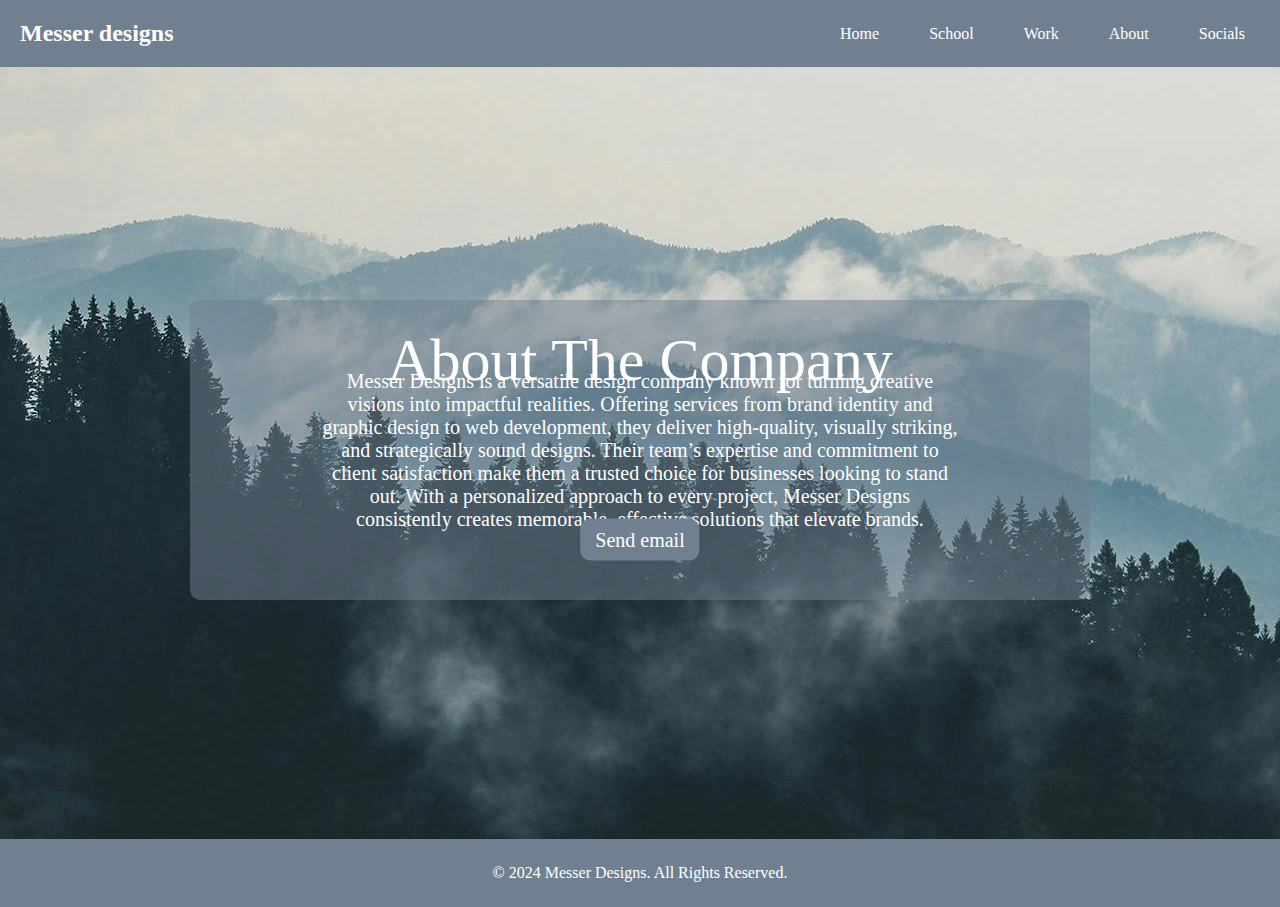
<file: About.html>
<!DOCTYPE html>
<html lang="en">
<head>
    <meta charset="UTF-8">
    <meta name="viewport" content="width=device-width, initial-scale=1.0">
    <title>Messer Designs</title>
    <link href="./Css/Social-links.css" rel="stylesheet">
</head>

<body>
<!--Navigation html-->
    <header>
        <div class="logo">Messer designs</div>
        <nav>
            <ul>
                <li><a href="./Index.html" >Home</a></li>
                <li><a href="https://sait.ca" Target="_blank">School</a></li>
                <li><a href="./MyWork.html" > Work</a></li>
                <li><a href="./About.html" > About</a></li>
                <li><a href="./socials.html" > Socials</a></li>
            </ul>
        </nav>
    </header>

    <div class="container">
        <main>
            <section>
                <figure>
                    <img src="./Images/pexels-creative-vix-9754.jpg">
                </figure>
            </section>
    </div>

    <div class="social">
    <section>
        <!--Social links more then contact info but did add email-->
            <h3>About The Company</h3>
            <p>
                Messer Designs is a versatile design company known for turning creative visions into impactful realities. Offering services from brand identity and graphic design to web 
                development, they deliver high-quality, visually striking, and strategically sound designs. Their team’s expertise and commitment to client satisfaction make them a trusted
                choice for businesses looking to stand out. With a personalized approach to every project, Messer Designs consistently creates memorable, effective solutions that elevate brands.
            </p>
            <ul>
                <li> <a href="mailto:Iain.Messer1@outlook.com">Send email</a></li>
            </ul>
            <div class="box"></div>
            </section>
    </div>
        </main>
        <footer>
            <p>&copy; 2024 Messer Designs. All Rights Reserved.</p>
        </footer>
</body>
</html>
</file>
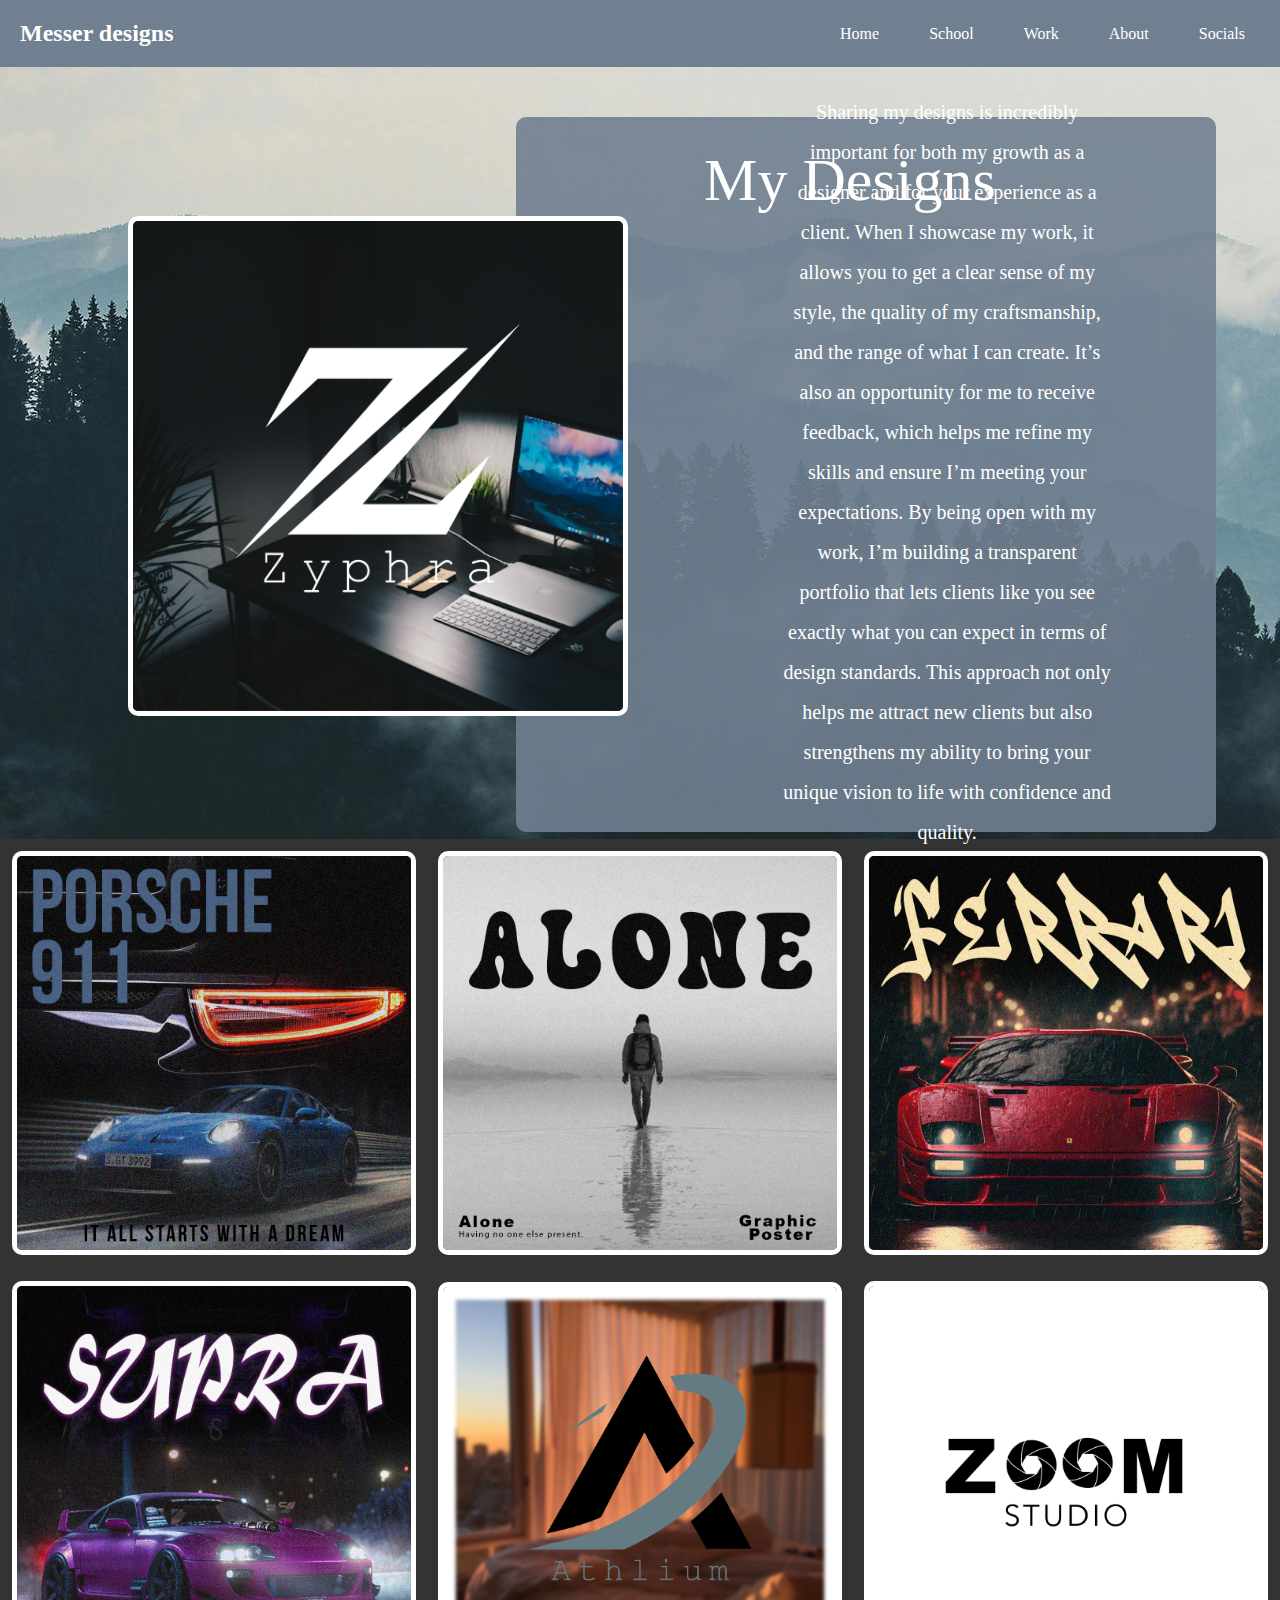
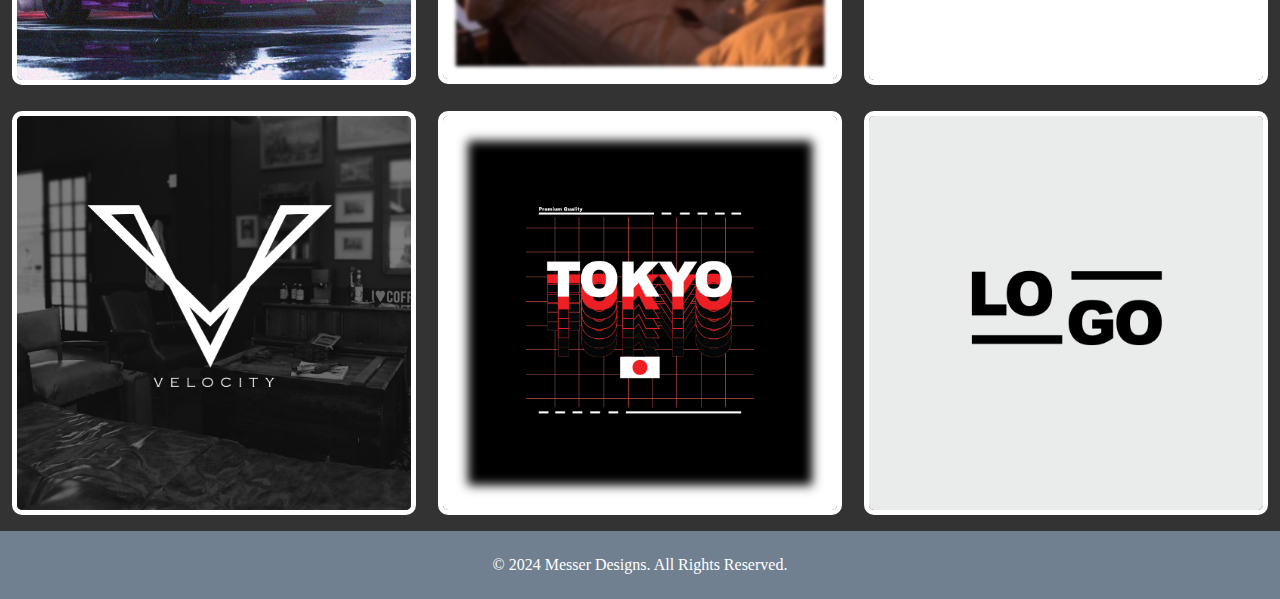
<file: MyWork.html>
<!DOCTYPE html>
<html lang="en">
<head>
    <meta charset="UTF-8">
    <meta name="viewport" content="width=device-width, initial-scale=1.0">
    <title>Messer Designs</title>
    <link href="./Css/Work.css" rel="stylesheet">
</head>

<body>
<!--Navigation html-->
    <header>
        <div class="logo">Messer designs</div>
        <nav>
            <ul>
                <li><a href="./Index.html" >Home</a></li>
                <li><a href="https://sait.ca" Target="_blank">School</a></li>
                <li><a href="./MyWork.html" > Work</a></li>
                <li><a href="./About.html" > About</a></li>
                <li><a href="./socials.html" > Socials</a></li>
            </ul>
        </nav>
    </header>

    <div class="container">
        <main>
            <section>
                <figure>
                    <img src="./Images/pexels-creative-vix-9754.jpg">
                </figure>
            </section>
    </div>

    <div class="social">
    <section>
        <!--Social links more then contact info but did add email-->
            <h3> My Designs</h3>
            <img src="./Images/Instagram 4 (Png).png" height="500">
            <p>     
                Sharing my designs is incredibly important for both my growth as a designer and for your experience as a client. When I showcase my work, it allows you to get a clear sense of my style, 
                the quality of my craftsmanship, and the range of what I can create. It’s also an opportunity for me to receive feedback, which helps me refine my skills and ensure I’m meeting your expectations.
                 By being open with my work, I’m building a transparent portfolio that lets clients like you see exactly what you can expect in terms of design standards. This approach not only helps me attract 
                 new clients but also strengthens my ability to bring your unique vision to life with confidence and quality.
            </p>
            <div class="box"></div>
            </section>
    </div>

    <div>
        <section class="image-table">
            <table>
                <tr>
                    <td><img class="Image1" src="./Images/Porsche Poster_.png" alt="Porsche Poster" height="500"></td>
                    <td><img class="Image2" src="./Images/Instagram 23 (Png_1).png" alt="Instagram Image 23" height="500"></td>
                    <td><img class="Image3" src="./Images/Instagram 25 (Png).png" alt="Instagram Image 25" height="500"></td>
                </tr>
                <tr>
                    <td><img class="Image4" src="./Images/Instagram 26 (Png).png" alt="Instagram Image 26" height="500"></td>
                    <td><img class="Image5" src="./Images/Instagram 3 (Png).png" alt="Instagram Image 3" height="500"></td>
                    <td><img class="Image6" src="./Images/Instagram 29.png" alt="Instagram Image 29" height="500"></td>
                </tr>
                <tr>
                    <td><img class="Image7" src="./Images/Instagram 1 (Png).png" alt="Instagram Image 1" height="500"></td>
                    <td><img class="Image8" src="./Images/Instagram 20 (Png) .png" alt="Instagram Image 20" height="500"></td>
                    <td><img class="Image9" src="./Images/Instagram 28 (Png).png" alt="Instagram Image 28" height="500"></td>
                </tr>
            </table>
        </section>
        
    </div>
        </main>
        <footer>
            <p>&copy; 2024 Messer Designs. All Rights Reserved.</p>
        </footer>
</body>
</html>
</file>
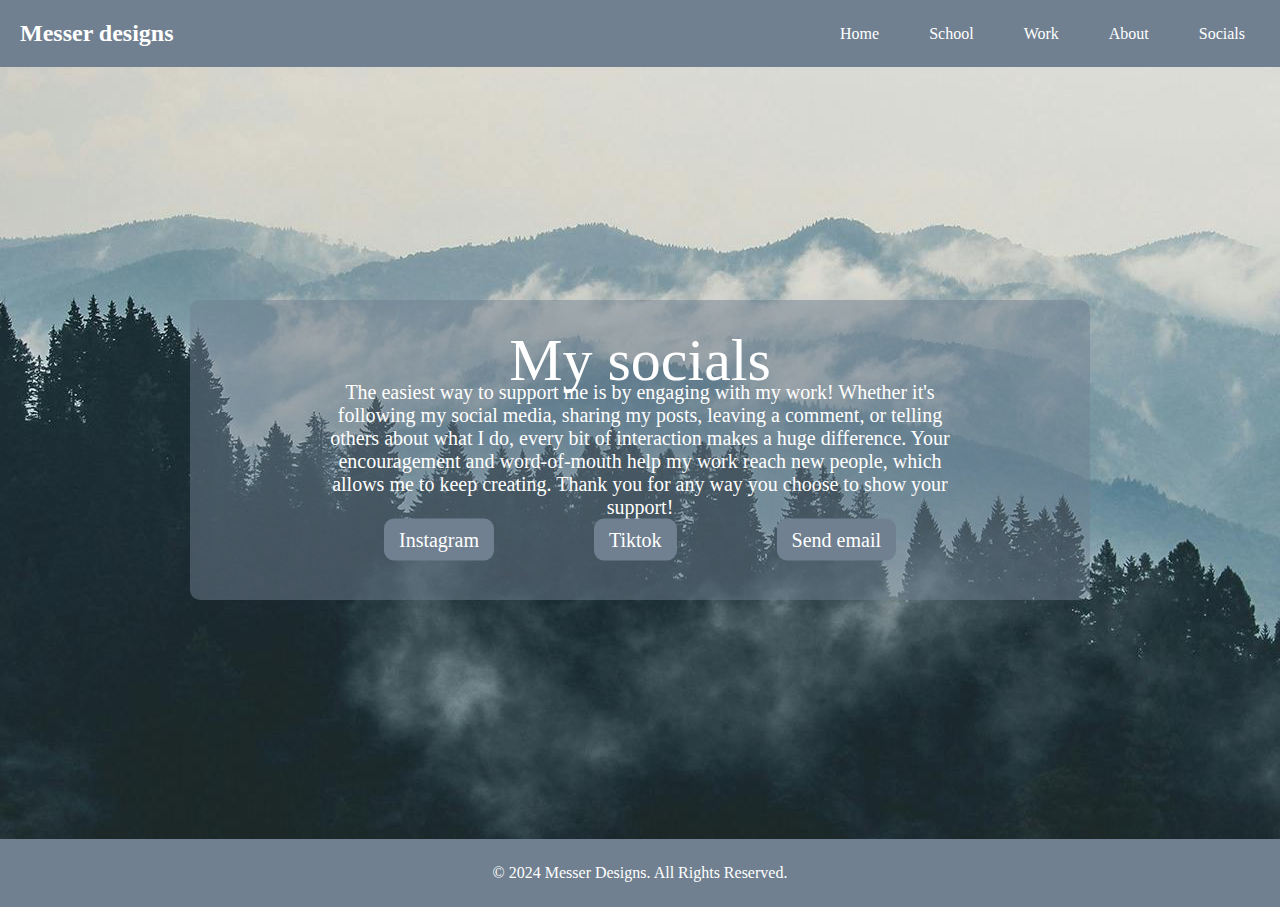
<file: socials.html>
<!DOCTYPE html>
<html lang="en">
<head>
    <meta charset="UTF-8">
    <meta name="viewport" content="width=device-width, initial-scale=1.0">
    <title>Messer Designs</title>
    <link href="./Css/Social-links.css" rel="stylesheet">
</head>

<body>
<!--Navigation html-->
    <header>
        <div class="logo">Messer designs</div>
        <nav>
            <ul>
                <li><a href="./Index.html" >Home</a></li>
                <li><a href="https://sait.ca" Target="_blank">School</a></li>
                <li><a href="./MyWork.html" > Work</a></li>
                <li><a href="./About.html" > About</a></li>
                <li><a href="./socials.html" > Socials</a></li>
            </ul>
        </nav>
    </header>

    <div class="container">
        <main>
            <section>
                <figure>
                    <img src="./Images/pexels-creative-vix-9754.jpg">
                </figure>
            </section>
    </div>

    <div class="social">
    <section>
        <!--Social links more then contact info but did add email-->
            <h3> My socials</h3>
            <p>The easiest way to support me is by engaging with my work! Whether it's following my social media, sharing my posts, leaving a comment, or telling others about what 
                I do, every bit of interaction makes a huge difference. Your encouragement and word-of-mouth help my work reach new people, which allows me to keep creating. Thank 
                you for any way you choose to show your support!</p>
            <ul>
                <li> <a href="https://www.instagram.com/messer_designs/">Instagram</a></li>
                <li> <a href="https://www.tiktok.com/@messer_designs">Tiktok</a></li>
                <li> <a href="mailto:Iain.Messer1@outlook.com">Send email</a></li>
            </ul>
            <div class="box"></div>
            </section>
    </div>
        </main>
        <footer>
            <p>&copy; 2024 Messer Designs. All Rights Reserved.</p>
        </footer>
</body>
</html>
</file>
<file: Css/Social-links.css>
body {
    background-color: #333;
}





/* Navigation styling */
header {
    display: flex;
    justify-content: space-between;
    align-items: center;
    padding: 20px;
    background-color: #708090;
    color: #fff;
    position: fixed;
    top: 0;
    left: 0;
    right: 0;
}

.logo {
    font-size: 24px;
    font-weight: bold;
}

nav ul {
    list-style-type: none;
    display: flex;
    gap: 20px;
}
nav ul li a {
    color: #fff;
    text-decoration: none;
    padding: 10px 15px;
    transition: background 0.3s;
}
nav ul li a:hover {
    background-color: #333;
    border-radius: 5px;
}





/*Background Image*/
figure {
    background-size: cover;
    background-position: center;
    background-repeat: no-repeat;
    background-attachment: fixed;
    display: flex;
    justify-content: center;
    align-items: center;
    overflow: hidden;
    position: relative;
    top: 0;
    left: 0;
    right: 0;
    width: 100%;
    height: 93.2vh;
    background-color: rgba(0, 0, 0, 0.5); /* Semi-transparent black */
    z-index: -1; /* Places the overlay behind content */
}
* {
    margin: 0;
    padding: 0;
    box-sizing: border-box;
}   






/*Social links*/
section h3 {
    position: absolute; 
    top: 40%; 
    left: 50%; 
    transform: translate(-50%, -50%); 
    color: #fff; 
    font-size: 60px; 
    text-align: center; 
    font-weight: 1;
    padding: 50px;
}
.box {
    display: flex;
    position: absolute;
    top: 50%;
    left: 50%;
    transform: translate(-50%, -50%);
    align-items: center; 
    justify-content: center;
    width: 900px;
    height: 300px;
    background-color: #708090;
    box-sizing: border-box;
    border-radius: 10px;
    opacity: 50%;
    z-index: -1;
}
section p{
    position: absolute; 
    top: 50%; 
    left: 50%; 
    transform: translate(-50%, -50%); 
    color: #fff; 
    font-size: 20px; 
    text-align: center; 
    font-weight: 1;
}
.social ul{
    position: absolute; 
    top: 60%; 
    left: 50%; 
    transform: translate(-50%, -50%); 
    color: #fff; 
    font-size: 20px; 
    text-align: center; 
    font-weight: 1;
    list-style-type: none;
    display: flex;
    gap: 100px;
}
.social li a{
    padding: 10px 15px;
    transition: background 0.3s;
    background-color: #708090;
    border-radius: 10px;
    text-decoration: none;
    color: #fff;
}
.social li a:hover{
    background-color: #333;
    border-radius: 10px;
}





/*Footer*/
footer{
    bottom: 0;
    left: 0;
    right: 0;
    background-color: #708090;
    color: #fff;
    text-align:center;
    padding-top: 25px;
    padding-bottom: 25px;
}






@media (max-width: 1200px) {
    /* Adjust font sizes and box width for smaller desktops */
    section h3 {
        font-size: 2rem;
        top: 36%;
    }

    .box {
        width: 90%;
        height: 350px;
    }

    .social ul {
        top: 65%;
        gap: 15px;
    }

    .social li a {
        font-size: 0.9rem;
        padding: 8px 12px;
    }
}

@media (max-width: 768px) {
    /* Adjustments for tablets and smaller screens */
    section h3 {
        font-size: 1.8rem;
            position: absolute; 
            top: 30%; 
            left: 50%; 
            transform: translate(-50%, -50%); 
            color: #fff; 
            font-size: 40px; 
            text-align: center; 
            font-weight: 1;
            padding: 50px;
    }

    .box {
        width: 95%;
        height: 500px;
    }

    .social ul {
        position: absolute; 
        top: 70%; 
        gap: 15px; 
    }

    .social li a {
        font-size: 0.85rem;
        padding: 6px 10px;
    }
}

@media (max-width: 480px) {
    /* Adjustments for mobile screens */
    header {
        padding: 0px;
    }

    .logo {
        font-size: 20px;
    }

    nav ul {
        gap: 10px;
    }

    section h3 {
        font-size: 30px;
        top: 30%;
    }

    .box {
        width: 90%;
        height: 500px;
    }

    section p {
        font-size: 0.9rem;
    }

    .social ul {
        flex-direction: column;
        gap: 10px;
    }

    .social li a {
        font-size: 0.8rem;
        padding: 6px 8px;
        width: 100%; /* Stretch social links to full width on mobile */
        text-align: center;
    }
}

@media (max-width: 375px) {
    /* Adjustments for mobile screens */
    header {
        padding: 0px;
    }

    .logo {
        font-size: 20px;
    }

    nav ul {
        gap: 10px;
    }

    section h3 {
        font-size: 30px;
        top: 30%;
    }

    .box {
        width: 90%;
        height: 500px;
    }

    section p {
        font-size: 0.9rem;
    }

    .social ul {
        top: 75%;
        flex-direction: column;
        gap: 10px;
    }

    .social li a {
        font-size: 0.8rem;
        padding: 6px 8px;
        width: 100%; /* Stretch social links to full width on mobile */
        text-align: center;
    }
}
</file>
<file: Css/Work.css>
body {
    background-color: #333;
}





/* Navigation styling */
header {
    display: flex;
    justify-content: space-between;
    align-items: center;
    padding: 20px;
    background-color: #708090;
    color: #fff;
    position: fixed;
    top: 0;
    left: 0;
    right: 0;
}

.logo {
    font-size: 24px;
    font-weight: bold;
}

nav ul {
    list-style-type: none;
    display: flex;
    gap: 20px;
}
nav ul li a {
    color: #fff;
    text-decoration: none;
    padding: 10px 15px;
    transition: background 0.3s;
}
nav ul li a:hover {
    background-color: #333;
    border-radius: 5px;
}





/*Background Image*/
figure {
    background-size: cover;
    background-position: center;
    background-repeat: no-repeat;
    background-attachment: fixed;
    display: flex;
    justify-content: center;
    align-items: center;
    overflow: hidden;
    position: relative;
    top: 0;
    left: 0;
    right: 0;
    width: 100%;
    height: 93.2vh;
    background-color: rgba(0, 0, 0, 0.5); /* Semi-transparent black */
    z-index: -3; /* Places the overlay behind content */
}
* {
    margin: 0;
    padding: 0;
    box-sizing: border-box;
}   





/*Title page*/
section h3 {
    position: absolute; 
    top: 20%; 
    right: 3%; 
    transform: translate(-50%, -50%); 
    color: #fff; 
    font-size: 60px; 
    text-align: center; 
    font-weight: 1;
    padding: 50px;
    z-index: -1;
}
.box {
    position: absolute; 
    top: 13%; 
    right: 5%;
    width: 700px;            
    height: 715px;           
    background-color: #708090;           
    box-sizing: border-box;  
    border-radius: 10px;
    opacity: 90%;
    z-index: -2;
}
section p{
    position: absolute; 
    top: 48%; 
    left: 74%; 
    transform: translate(-50%, -50%); 
    color: #fff; 
    font-size: 20px; 
    text-align: center; 
    font-weight: 1;
    padding-top: 80px;
    line-height: 40px;
    z-index: -1;
}
.social img{
    position: absolute;
    top: 24%;
    left: 10%;
    border: 5px solid white;
    border-radius: 10px;
    z-index: -1;
}





/*Images*/
.image-table img {
    width: 600px;  
    height: 600px; 
    object-fit: cover; 
    border-radius: 10px; 
}
.image-table td {
    padding: 10px;
    text-align: center; 
}
.image-table img {
    max-width: 100%; 
    height: auto; 
    border-radius: 10px; 
    border: solid 5px white;
}





/*Footer*/
footer{
    bottom: 0;
    left: 0;
    right: 0;
    background-color: #708090;
    color: #fff;
    text-align:center;
    padding-top: 25px;
    padding-bottom: 25px;
}





/* Responsive Styles for images*/
@media screen and (max-width: 1200px) {
    .image-table img {
        width: 100%; 
        max-width: 400px;
    }
}

@media screen and (max-width: 768px) {
    
    .image-table img {
        width: 100%; 
        height: auto; 
    }

    .box {
        width: 100%; /* Adjust box to fit screen */
        height: auto;
    }
}

@media screen and (max-width: 480px) {
    .image-table {
        display: block; /* Stack images vertically on very small screens */
    }

    .image-table td {
        display: block;
        width: 100%;
        padding: 10px 0; /* Adjust padding for small screens */
    }

    .image-table img {
        width: 100%; /* Ensure images take up full width on very small screens */
        max-width: 100%;
        height: auto; /* Maintain aspect ratio */
    }
    header {
        padding: 0px;
    }

    .logo {
        font-size: 20px;
    }

    nav ul {
        gap: 10px;
    }
}





/* Remove background image for small screens */
@media screen and (max-width: 1200px) {
    
    .social img{
        display: none; 
    }
    section h3 {
        font-size: 50px; 
        top: 25%;
        left: 0%;
    }
    section p {
        font-size: 18px;
        top: 30%;
        left: 0%;
        padding-left: 50px;
        padding-right: 50px;
    }
    .box {
        width: auto; 
        height: 400px;
        top: 30%;
        left: 3%;
        right: 3%;
    }
    section h3, section p {
        transform: translate(0, 0); /* Remove previous absolute positioning */
        text-align: center;
    }
}
@media screen and (max-width: 768px) {
    .social img {
        display: none;  
    }
    section h3 {
        font-size: 40px;
        top: 24%;
        left: 0%;
    }
    section p {
        font-size: 16px;
        top: 25%;
        left: 0%;
        padding-left: 20px;
        padding-right: 20px;
    }
    section h3, section p {
        transform: translate(0, 0);
        text-align: center;
    }
    .box {
        width: auto;
        height: 500px;
        top: 28%;
        left: 10px;
        right: 10px;
    }
}

@media screen and (max-width: 480px) {
    section h3 {
        font-size: 30px; 
        top: 13%;
    }
    section p {
        font-size: 14px; 
        top: 15%;
        padding-left: 40px;
        padding-right: 40px;
    }
    .box {
        width: auto;
        height: 650px;
        top: 15%;
    }
}
</file>
